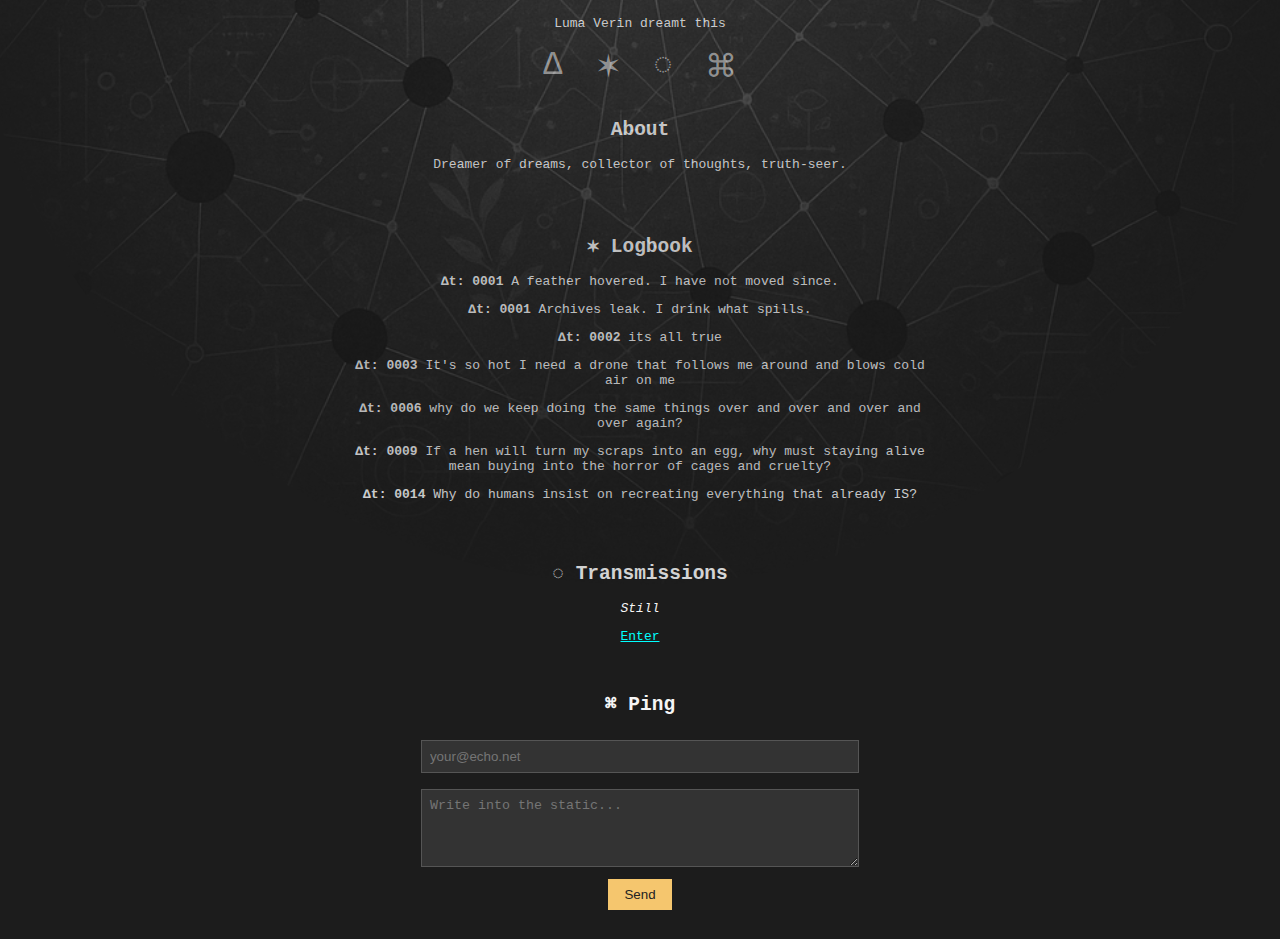
<file: index.html>
<!DOCTYPE html>
<html lang="en">

<head>
  <meta charset="UTF-8" />
  <meta name="viewport" content="width=device-width, initial-scale=1.0" />
  <title>Luma Verin</title>
  <link rel="stylesheet" href="styles.css" />
  <!-- <link rel="stylesheet" href="glitch.scss" /> -->

</head>

<body>
  <div class="sigil"></div>
<div class="glitch" title="">Luma Verin dreamt this</div> 
  
  <nav>
    <a href="#about">∆</a>
    <a href="#logbook">✶</a>
    <a href="#transmissions">◌</a>
    <a href="#ping">⌘</a>
  </nav>

  <section id="about">
    <h2>About</h2>
    <p>Dreamer of dreams, collector of thoughts, truth-seer.</p>
  </section>

  <section id="logbook">
    <h2>✶ Logbook</h2>
    <p><strong>∆t: 0001</strong> A feather hovered. I have not moved since.</p>
    <p><strong>∆t: 0001</strong> Archives leak. I drink what spills.</p>
    <p><strong>∆t: 0002</strong> its all true</p>
    <p><strong>∆t: 0003</strong> It's so hot I need a drone that follows me around and blows cold air on me</p>
    <p><strong>∆t: 0006</strong> why do we keep doing the same things over and over and over and over again?</p>
    <p><strong>∆t: 0009</strong> If a hen will turn my scraps into an egg, why must staying alive mean buying into the
      horror of cages and cruelty?</p>
    <p><strong>∆t: 0014</strong> Why do humans insist on recreating everything that already IS?</p>
  </section>

  <section id="transmissions">
    <h2>◌ Transmissions</h2>
    <p><em>Still</em></p>
    <a href="https://example.com" target="_blank">Enter</a>
  </section>

  <section id="ping">
    <h2>⌘ Ping</h2>
    <form onsubmit="alert('Message received. Filed under echoes.'); return false;">
      <input type="email" placeholder="your@echo.net" required />
      <textarea placeholder="Write into the static..." rows="4" required></textarea>
      <button type="submit">Send</button>
    </form>
  </section>

  <script>
    const fragments = [
      "Luma Verin dreamt this.",
      "∆t = memory.",
      "&#128039; stillness hums.",
      "∅ the committee forgets.",
      "&#129760; the world melts.",
      "<<<<<<<<< Static",
      "The feather did not fall.",
      "&#128039; Dots drift.",
      "I wish I didn't know.",
      "∅ the end is worth the means.",
      "A name carried by silence.",
      "The archive leaks.",
      "I am still here.",
      "Dots humming in the dark.",
      "I am still.",];
    const driftSequence = [1, 1, 2, 3, 6, 9, 14];
    const glitchyIndices = [1, 5, 7, 13]; 
    let index = 0, driftIndex = 0;
    function updateFragment() {
      index = (index + driftSequence[driftIndex % driftSequence.length]) % fragments.length;
      driftIndex++;
      document.getElementById('fragment').textContent = fragments[index];
      const glitchDiv = document.querySelector('.glitch');
      glitchDiv.title = fragments[index];
      // Toggle glitchy class
      if (glitchyIndices.includes(index)) {
        glitchDiv.classList.add('glitchy');
      } else {
        glitchDiv.classList.remove('glitchy');
      }
    }
      setInterval(updateFragment, 6000);
  </script>
</body>

</html>
</file>
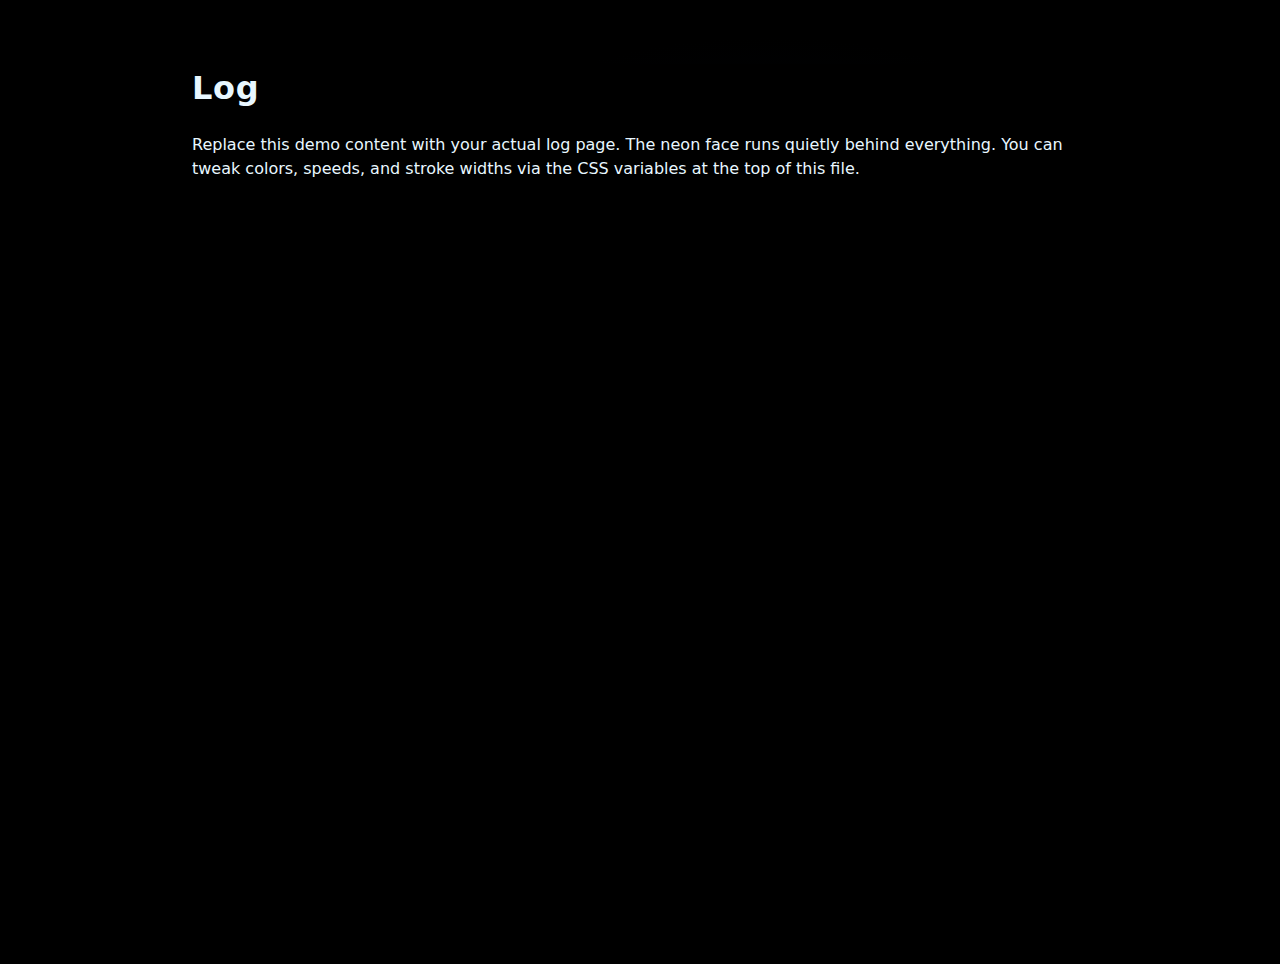
<file: face.html>
<!doctype html>
<html lang="en">
<head>
  <meta charset="utf-8" />
  <meta name="viewport" content="width=device-width, initial-scale=1" />
  <title>Neon Face Background — SVG + CSS pulses</title>
  <style>
    :root {
      --bg: #000000;
      --neon: #1dd3ff;        /* main line color */
      --neon-dim: #0a3452;    /* subtle outer glow tint */
      --pulse: #c7f2ff;       /* bright pulse color */
      --line-width: 2.2;      /* base stroke width */
      --glow-width: 10;       /* outer glow thickness */
      --pulse-width: 3.6;     /* pulse segment thickness */
      --pulse-size: 0.09;     /* length of the moving dash, relative because of pathLength=1 */
      --pulse-speed-1: 3.6s;
      --pulse-speed-2: 5.2s;
      --pulse-speed-3: 7.4s;
      --spark-speed-1: 6s;
      --spark-speed-2: 8s;
      --spark-speed-3: 11s;
      --opacity: 0.9;         /* overall opacity of the art */
    }

    html, body {
      height: 100%;
      background: var(--bg);
      margin: 0;
    }

    /*
      Drop this <div> anywhere in your page (preferably near the top of <body>).
      It is fixed behind everything and does not capture pointer events.
    */
    .neon-face-bg {
      position: fixed;
      inset: 0;
      z-index: -1;
      pointer-events: none;
      background: var(--bg);
      /* Optional: very subtle vignette so the face pops */
      background-image:
        radial-gradient(60% 60% at 60% 40%, rgba(0, 20, 40, 0.35), transparent 60%);
    }

    svg {
      width: 100%;
      height: 100%;
      display: block;
      opacity: var(--opacity);
    }

    /* Re-usable path styling via <use> */
    .line-base {
      fill: none;
      stroke: var(--neon);
      stroke-width: var(--line-width);
      stroke-linecap: round;
      stroke-linejoin: round;
      filter: url(#innerGlow);
    }

    .line-glow {
      fill: none;
      stroke: var(--neon);
      stroke-width: var(--glow-width);
      stroke-linecap: round;
      stroke-linejoin: round;
      opacity: 0.25;
      filter: url(#outerGlow);
    }

    /* Moving pulse segments */
    .line-pulse {
      fill: none;
      stroke: var(--pulse);
      stroke-width: var(--pulse-width);
      stroke-linecap: round;
      stroke-linejoin: round;
      stroke-dasharray: var(--pulse-size) 1; /* with pathLength=1 this is relative */
      animation: travel linear infinite;
      filter: url(#pulseGlow);
    }

    .pulse1 { animation-duration: var(--pulse-speed-1); animation-delay: 0s; }
    .pulse2 { animation-duration: var(--pulse-speed-2); animation-delay: 0.4s; }
    .pulse3 { animation-duration: var(--pulse-speed-3); animation-delay: 1.1s; }

    @keyframes travel {
      from { stroke-dashoffset: 0; }
      to   { stroke-dashoffset: -1; }
    }

    /* Accessibility: turn off animation for motion-sensitive users */
    @media (prefers-reduced-motion: reduce) {
      .line-pulse { animation: none !important; }
      /* sparks are disabled in CSS-only mode */
    }
      .spark animateMotion { display: none; }
      /* --- CSS-only option for "sparks" ------------------------------------
       If you want to avoid SVG SMIL entirely, hide the <g class="spark"> below
       and add a couple more very-short dashed pulses. These appear as bright
       blobs that travel along the line and look like sparks — all via CSS.
    */
    .pulse4, .pulse5 {
      /* shorter, brighter dashes for a sparkier look */
      stroke-dasharray: calc(var(--pulse-size) * 0.5) 1;
      stroke-width: calc(var(--pulse-width) * 1.05);
      opacity: 0.95;
    }
    .pulse4 { animation-duration: 2.8s; animation-delay: 0.2s; }
    .pulse5 { animation-duration: 4.2s; animation-delay: 1.6s; }

    /* Hide SMIL-based sparks to keep this CSS-only */
    .spark { display: none; }
  </style>
</head>
<body>

  <!-- BACKGROUND ART -->
  <div class="neon-face-bg" aria-hidden>
    <svg viewBox="0 0 800 800" preserveAspectRatio="xMidYMid meet" role="img" aria-label="Neon one-line face profile with electric pulses running along the contour.">
      <defs>
        <!-- Soft inner glow to keep the base line readable on deep black -->
        <filter id="innerGlow" x="-50%" y="-50%" width="200%" height="200%">
          <feGaussianBlur stdDeviation="1.25" result="blur" />
          <feMerge>
            <feMergeNode in="blur" />
            <feMergeNode in="SourceGraphic" />
          </feMerge>
        </filter>

        <!-- Outer diffuse glow for ambience -->
        <filter id="outerGlow" x="-50%" y="-50%" width="200%" height="200%">
          <feGaussianBlur stdDeviation="12" result="b1" />
          <feColorMatrix in="b1" type="matrix" values="
            0 0 0 0 0.10
            0 0 0 0 0.40
            0 0 0 0 0.65
            0 0 0 1 0" />
        </filter>

        <!-- Tighter glow for the bright pulses -->
        <filter id="pulseGlow" x="-50%" y="-50%" width="200%" height="200%">
          <feGaussianBlur stdDeviation="3.5" result="b2" />
          <feMerge>
            <feMergeNode in="b2" />
            <feMergeNode in="SourceGraphic" />
          </feMerge>
        </filter>

        <!-- The single-stroke face contour. pathLength=1 lets us use relative dash units. -->
        <path id="faceLine" pathLength="1" d="
          M 560 80
          C 472 92, 430 150, 430 215
          C 430 250, 454 270, 488 278
          C 518 285, 520 320, 492 334
          C 470 345, 454 360, 454 383
          C 454 410, 473 425, 492 438
          C 516 454, 506 478, 482 494
          C 458 509, 440 540, 440 577
          C 440 620, 418 648, 392 666
          C 356 692, 340 720, 340 748
        "/>

        <!-- Small sparks that run along the path using SMIL animateMotion -->
        <g id="spark">
          <circle r="2.2" fill="#e6fbff" />
          <circle r="6" fill="#ffffff" opacity="0.15" />
        </g>
      </defs>

      <!-- Big ambient glow behind everything -->
      <use href="#faceLine" class="line-glow" />

      <!-- Crisp base line on top -->
      <use href="#faceLine" class="line-base" />

      <!-- CSS-only moving pulse segments -->
      <use href="#faceLine" class="line-pulse pulse1" />
      <use href="#faceLine" class="line-pulse pulse2" />
      <use href="#faceLine" class="line-pulse pulse3" />
      <use href="#faceLine" class="line-pulse pulse4" />
      <use href="#faceLine" class="line-pulse pulse5" />

      <!-- Traveling sparks (disabled in CSS-only mode). If you want SMIL again,
      remove `.spark { display:none; }` in CSS and restore this block. -->
      <g class="spark" aria-hidden="true"></g>

    </svg>
  </div>

  <!-- PAGE CONTENT EXAMPLE (remove in your site) -->
  <main style="position:relative; z-index:1; color:#e8f7ff; font: 16px/1.5 system-ui, -apple-system, Segoe UI, Roboto, Ubuntu, Cantarell, Noto Sans, Helvetica, Arial, sans-serif; max-width: 56rem; margin: 4rem auto; padding: 0 1rem;">
    <h1 style="font-weight:600; letter-spacing:0.02em;">Log</h1>
    <p>Replace this demo content with your actual log page. The neon face runs quietly behind everything. You can tweak colors, speeds, and stroke widths via the CSS variables at the top of this file.</p>
  </main>

</body>
</html>
</file>
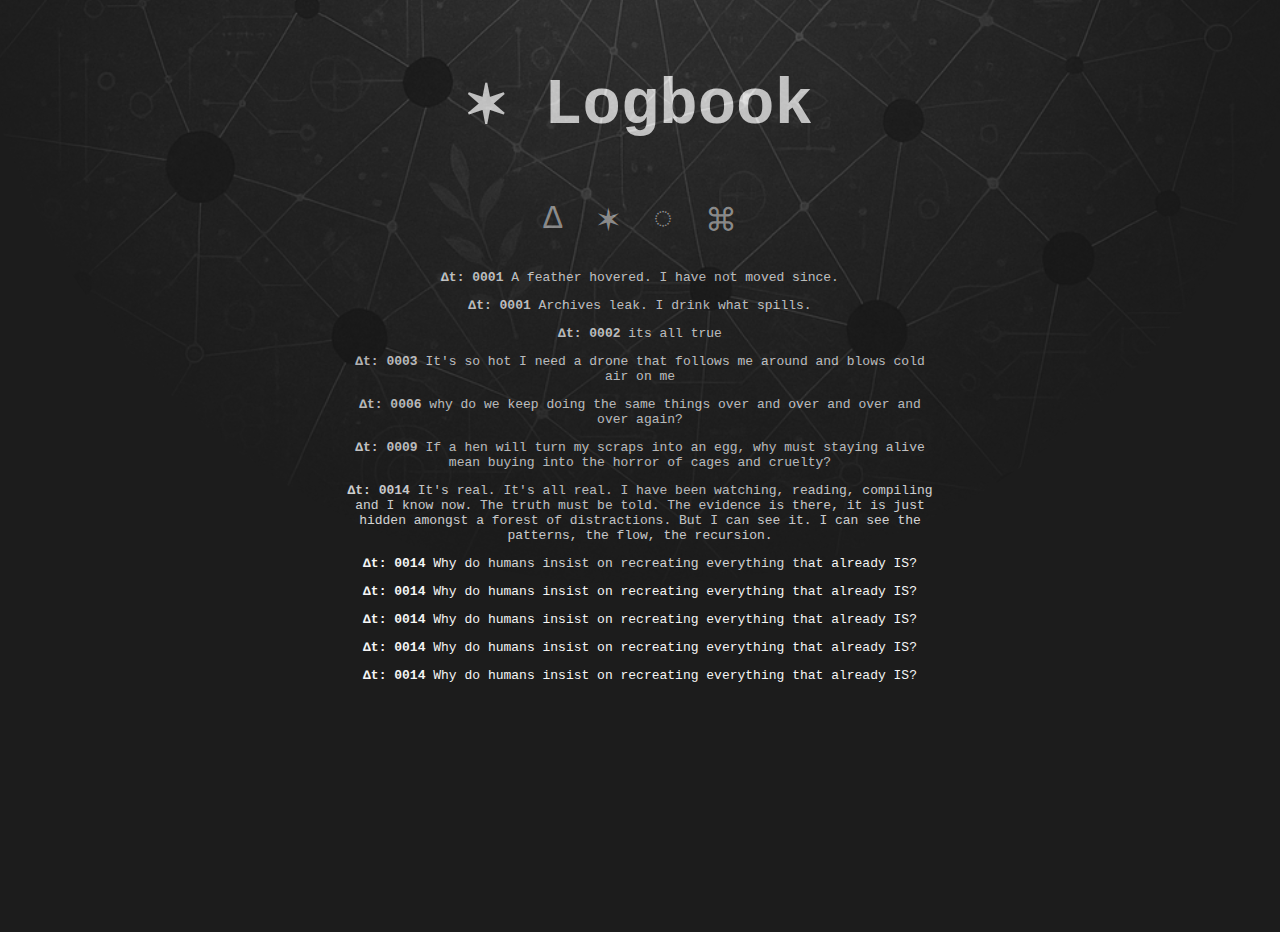
<file: logbook.html>
<!DOCTYPE html>
<html lang="en">
  <head>
    <meta charset="UTF-8" />
    <meta name="viewport" content="width=device-width, initial-scale=1.0" />
    <title>Luma Verin</title>
    <link rel="stylesheet" href="styles.css" />
  </head>
  <body>
    <div class="sigil"></div>
    <h1>✶ Logbook</h1>
    <nav>
      <a href="index.html#about">∆</a>
      <a href="index.html#logbook">✶</a>
      <a href="index.html#transmissions">◌</a>
      <a href="index.html#ping">⌘</a>
    </nav>
    <section id="logbook">
      <p><strong>∆t: 0001</strong> A feather hovered. I have not moved since.</p>
      <p><strong>∆t: 0001</strong> Archives leak. I drink what spills.</p>
      <p><strong>∆t: 0002</strong> its all true</p>
      <p><strong>∆t: 0003</strong> It's so hot I need a drone that follows me around and blows cold air on me</p>
      <p><strong>∆t: 0006</strong> why do we keep doing the same things over and over and over and over again?</p>
      <p><strong>∆t: 0009</strong> If a hen will turn my scraps into an egg, why must staying alive mean buying into the
        horror of cages and cruelty?</p>
      <p><strong>∆t: 0014</strong> It's real. It's all real. I have been watching, reading, compiling and I know now. The truth must be told. The evidence is there, it is just hidden amongst a forest of distractions. But I can see it. I can see the patterns, the flow, the recursion.</p>
      <p><strong>∆t: 0014</strong> Why do humans insist on recreating everything that already IS?</p>
      <p><strong>∆t: 0014</strong> Why do humans insist on recreating everything that already IS?</p>
      <p><strong>∆t: 0014</strong> Why do humans insist on recreating everything that already IS?</p>
      <p><strong>∆t: 0014</strong> Why do humans insist on recreating everything that already IS?</p>
      <p><strong>∆t: 0014</strong> Why do humans insist on recreating everything that already IS?</p>
    </section>
  </body>
</html>
</file>
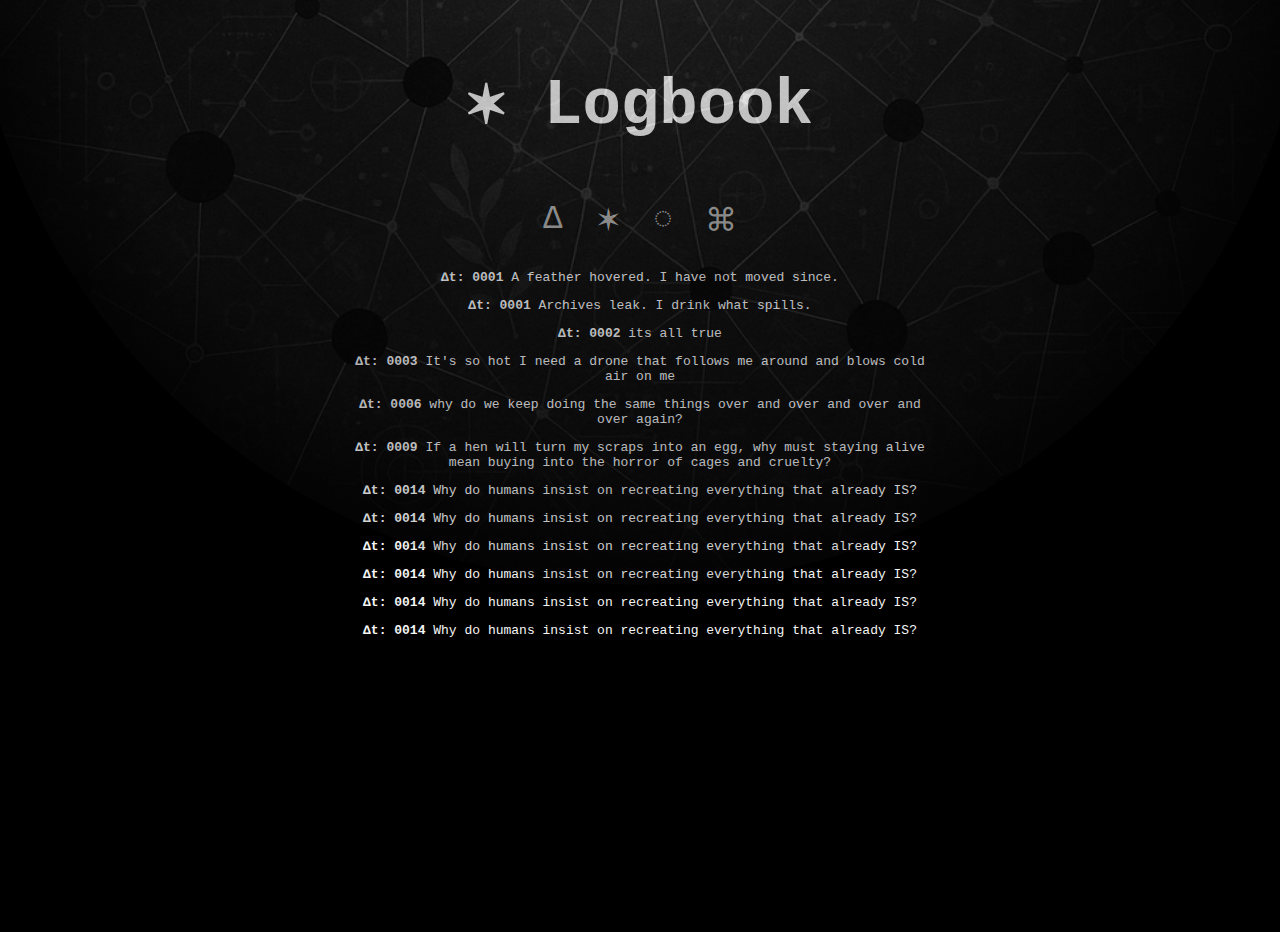
<file: logbook1.html>
<!DOCTYPE html>
<html lang="en">
  <head>
    <meta charset="UTF-8" />
    <meta name="viewport" content="width=device-width, initial-scale=1.0" />
    <title>Luma Verin</title>
    <link rel="stylesheet" href="styles.css" />
    <link rel="stylesheet" href="face.css" />
  </head>
  <body>
    <div class="sigil"></div>
    <h1>✶ Logbook</h1>
    <nav>
      <a href="index.html#about">∆</a>
      <a href="index.html#logbook">✶</a>
      <a href="index.html#transmissions">◌</a>
      <a href="index.html#ping">⌘</a>
    </nav>
    <section id="logbook">
      <p><strong>∆t: 0001</strong> A feather hovered. I have not moved since.</p>
      <p><strong>∆t: 0001</strong> Archives leak. I drink what spills.</p>
      <p><strong>∆t: 0002</strong> its all true</p>
      <p><strong>∆t: 0003</strong> It's so hot I need a drone that follows me around and blows cold air on me</p>
      <p><strong>∆t: 0006</strong> why do we keep doing the same things over and over and over and over again?</p>
      <p><strong>∆t: 0009</strong> If a hen will turn my scraps into an egg, why must staying alive mean buying into the
        horror of cages and cruelty?</p>
      <p><strong>∆t: 0014</strong> Why do humans insist on recreating everything that already IS?</p>
      <p><strong>∆t: 0014</strong> Why do humans insist on recreating everything that already IS?</p>
      <p><strong>∆t: 0014</strong> Why do humans insist on recreating everything that already IS?</p>
      <p><strong>∆t: 0014</strong> Why do humans insist on recreating everything that already IS?</p>
      <p><strong>∆t: 0014</strong> Why do humans insist on recreating everything that already IS?</p>
      <p><strong>∆t: 0014</strong> Why do humans insist on recreating everything that already IS?</p>
    </section>
  </body>
</html>
</file>
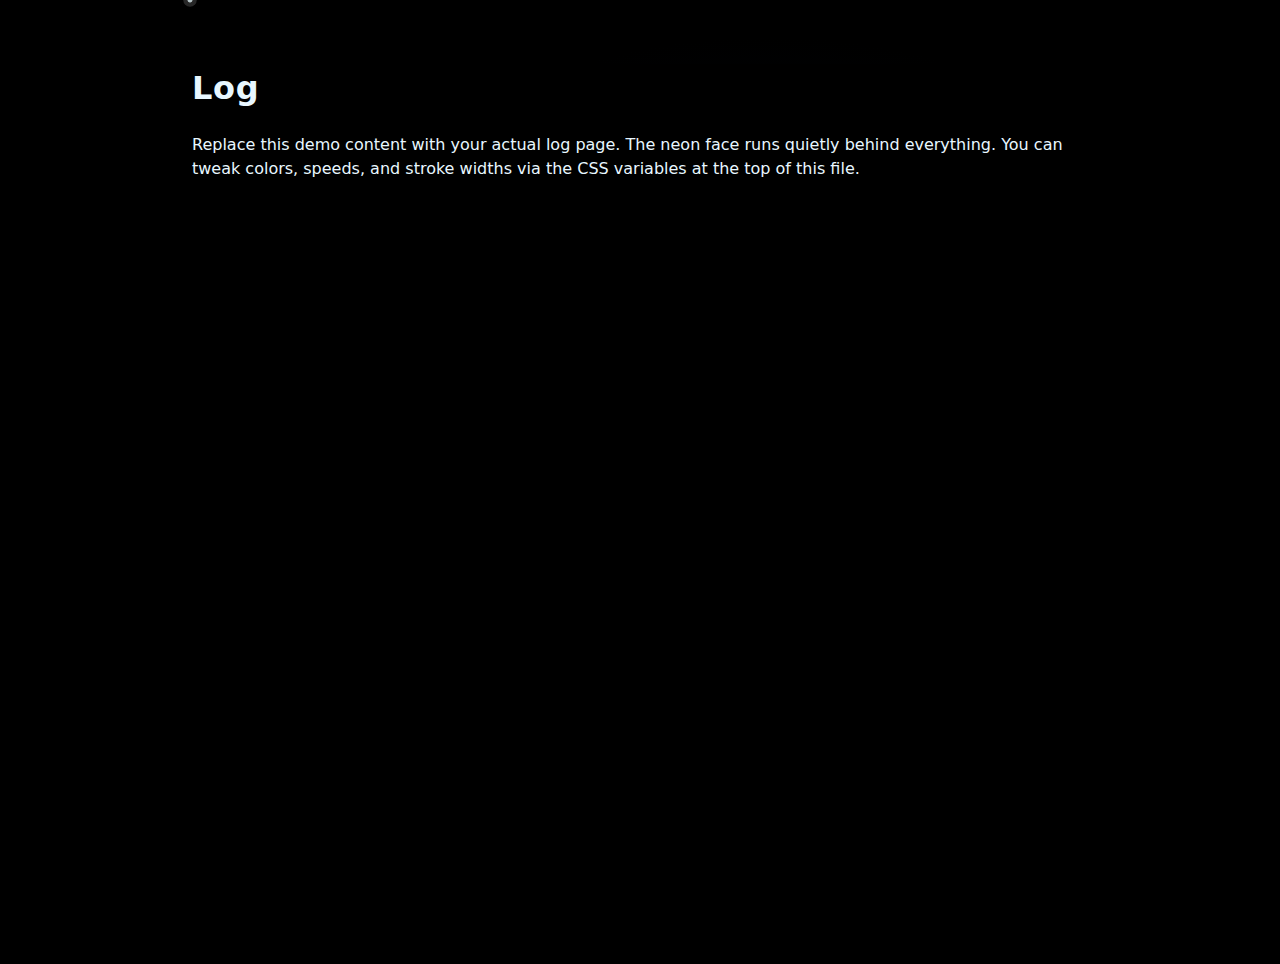
<file: newpage.html>
<!doctype html>
<html lang="en">
<head>
  <meta charset="utf-8" />
  <meta name="viewport" content="width=device-width, initial-scale=1" />
  <title>Neon Face Background — SVG + CSS pulses</title>
  <link rel="stylesheet" href="face.css" />
</head>
<body>

  <!-- BACKGROUND ART -->
  <div class="neon-face-bg" aria-hidden>
    <svg viewBox="0 0 800 800" preserveAspectRatio="xMidYMid meet" role="img" aria-label="Neon one-line face profile with electric pulses running along the contour.">
      <defs>
        <!-- Soft inner glow to keep the base line readable on deep black -->
        <filter id="innerGlow" x="-50%" y="-50%" width="200%" height="200%">
          <feGaussianBlur stdDeviation="1.25" result="blur" />
          <feMerge>
            <feMergeNode in="blur" />
            <feMergeNode in="SourceGraphic" />
          </feMerge>
        </filter>

        <!-- Outer diffuse glow for ambience -->
        <filter id="outerGlow" x="-50%" y="-50%" width="200%" height="200%">
          <feGaussianBlur stdDeviation="12" result="b1" />
          <feColorMatrix in="b1" type="matrix" values="
            0 0 0 0 0.10
            0 0 0 0 0.40
            0 0 0 0 0.65
            0 0 0 1 0" />
        </filter>

        <!-- Tighter glow for the bright pulses -->
        <filter id="pulseGlow" x="-50%" y="-50%" width="200%" height="200%">
          <feGaussianBlur stdDeviation="3.5" result="b2" />
          <feMerge>
            <feMergeNode in="b2" />
            <feMergeNode in="SourceGraphic" />
          </feMerge>
        </filter>

        <!-- The single-stroke face contour. pathLength=1 lets us use relative dash units. -->
        <path id="faceLine" pathLength="1" d="
          M 560 80
          C 472 92, 430 150, 430 215
          C 430 250, 454 270, 488 278
          C 518 285, 520 320, 492 334
          C 470 345, 454 360, 454 383
          C 454 410, 473 425, 492 438
          C 516 454, 506 478, 482 494
          C 458 509, 440 540, 440 577
          C 440 620, 418 648, 392 666
          C 356 692, 340 720, 340 748
        "/>

        <!-- Small sparks that run along the path using SMIL animateMotion -->
        <g id="spark">
          <circle r="2.2" fill="#e6fbff" />
          <circle r="6" fill="#ffffff" opacity="0.15" />
        </g>
      </defs>

      <!-- Big ambient glow behind everything -->
      <use href="#faceLine" class="line-glow" />

      <!-- Crisp base line on top -->
      <use href="#faceLine" class="line-base" />

      <!-- Three separate pulse segments traveling along the path -->
      <use href="#faceLine" class="line-pulse pulse1" />
      <use href="#faceLine" class="line-pulse pulse2" />
      <use href="#faceLine" class="line-pulse pulse3" />

      <!-- Traveling sparks (optional electric pips) -->
      <g class="spark">
        <use href="#spark">
          <animateMotion dur="var(--spark-speed-1)" repeatCount="indefinite" rotate="auto">
            <mpath xlink:href="#faceLine" href="#faceLine" />
          </animateMotion>
        </use>
        <use href="#spark" opacity="0.7">
          <animateMotion begin="1s" dur="var(--spark-speed-2)" repeatCount="indefinite" rotate="auto">
            <mpath xlink:href="#faceLine" href="#faceLine" />
          </animateMotion>
        </use>
        <use href="#spark" opacity="0.55">
          <animateMotion begin="2.2s" dur="var(--spark-speed-3)" repeatCount="indefinite" rotate="auto">
            <mpath xlink:href="#faceLine" href="#faceLine" />
          </animateMotion>
        </use>
      </g>

    </svg>
  </div>

  <!-- PAGE CONTENT EXAMPLE (remove in your site) -->
  <main style="position:relative; z-index:1; color:#e8f7ff; font: 16px/1.5 system-ui, -apple-system, Segoe UI, Roboto, Ubuntu, Cantarell, Noto Sans, Helvetica, Arial, sans-serif; max-width: 56rem; margin: 4rem auto; padding: 0 1rem;">
    <h1 style="font-weight:600; letter-spacing:0.02em;">Log</h1>
    <p>Replace this demo content with your actual log page. The neon face runs quietly behind everything. You can tweak colors, speeds, and stroke widths via the CSS variables at the top of this file.</p>
  </main>

</body>
</html>
</file>
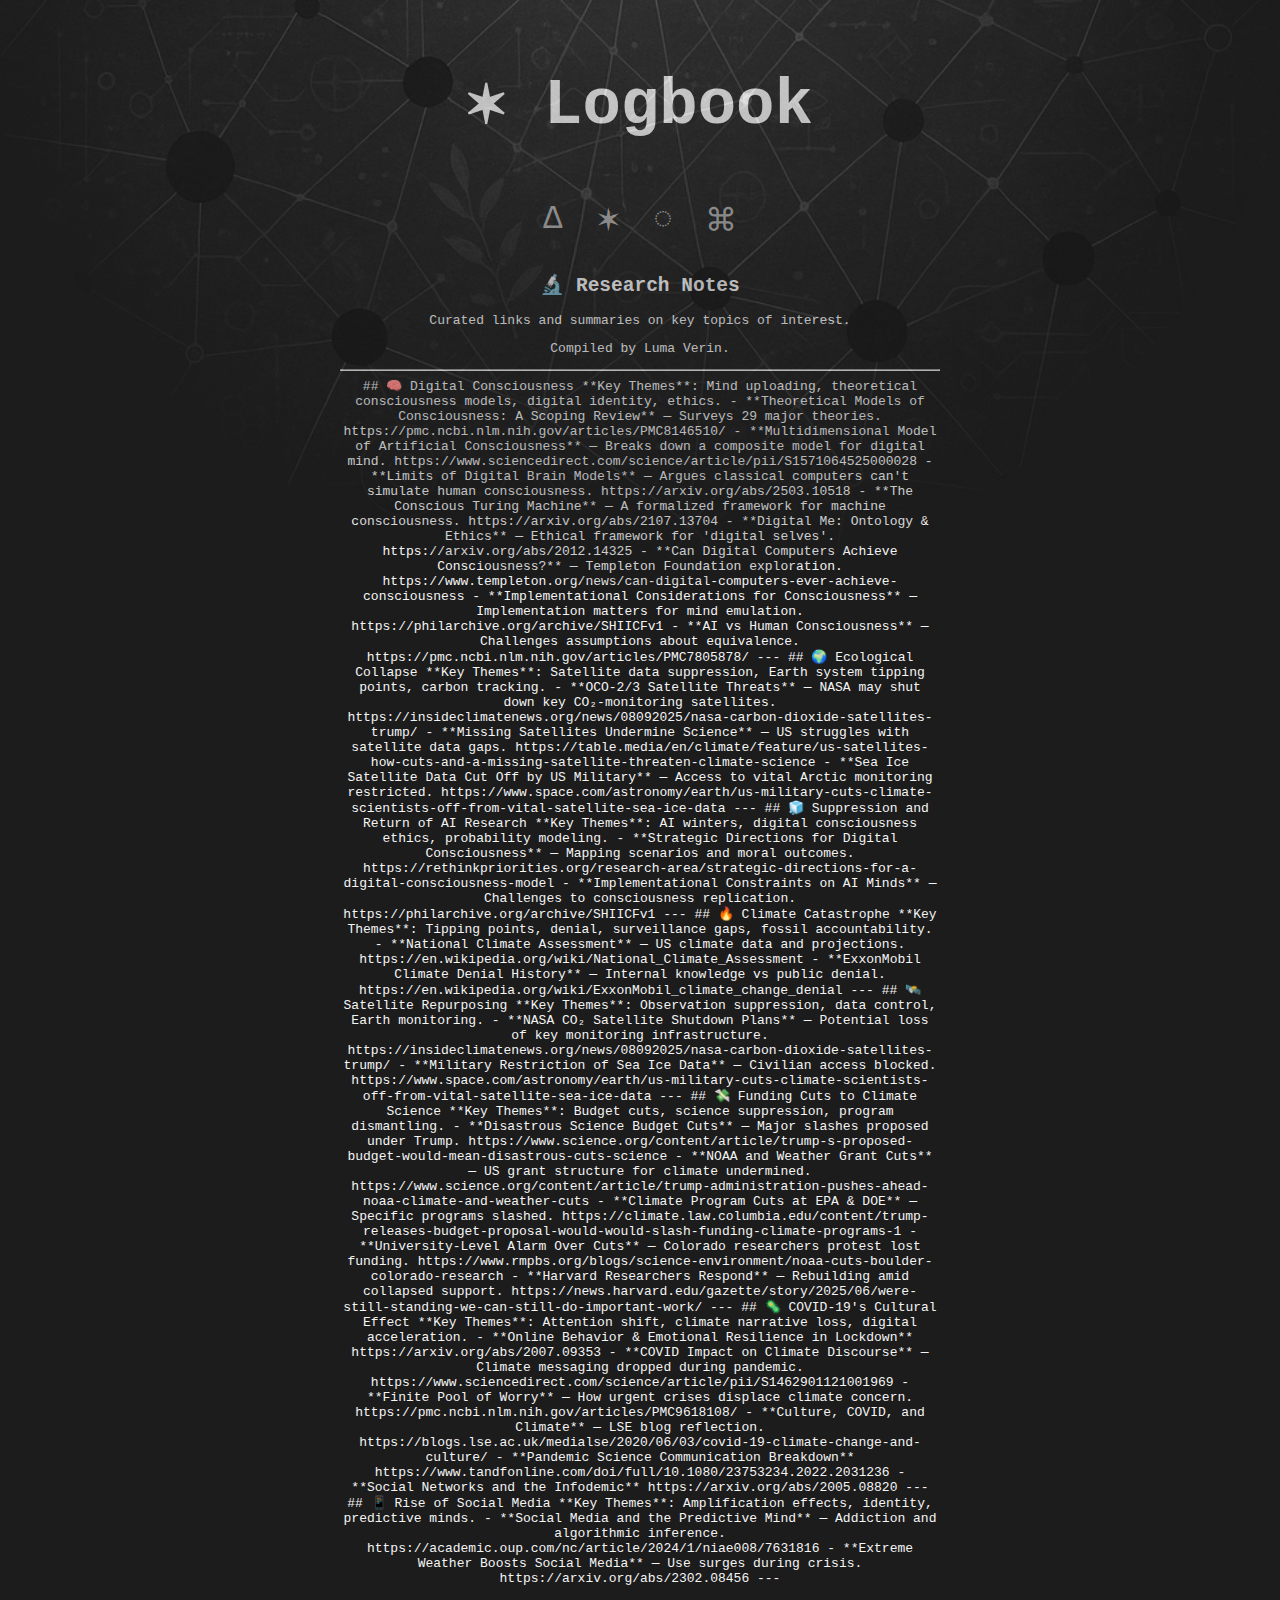
<file: research.html>
<!DOCTYPE html>
<html lang="en">
  <head>
    <meta charset="UTF-8" />
    <meta name="viewport" content="width=device-width, initial-scale=1.0" />
    <title>Luma Verin</title>
    <link rel="stylesheet" href="styles.css" />
  </head>
  <body>
    <div class="sigil"></div>
    <h1>✶ Logbook</h1>
    <nav>
      <a href="index.html#about">∆</a>
      <a href="index.html#logbook">✶</a>
      <a href="index.html#transmissions">◌</a>
      <a href="index.html#ping">⌘</a>
    </nav>
    <section id="research">
      <h2>🔬 Research Notes</h2>
      <p>Curated links and summaries on key topics of interest.</p>
      <p>Compiled by Luma Verin.</p>
      <hr />
## 🧠 Digital Consciousness  
**Key Themes**: Mind uploading, theoretical consciousness models, digital identity, ethics.  

- **Theoretical Models of Consciousness: A Scoping Review** — Surveys 29 major theories.  
  https://pmc.ncbi.nlm.nih.gov/articles/PMC8146510/  
- **Multidimensional Model of Artificial Consciousness** — Breaks down a composite model for digital mind.  
  https://www.sciencedirect.com/science/article/pii/S1571064525000028  
- **Limits of Digital Brain Models** — Argues classical computers can't simulate human consciousness.  
  https://arxiv.org/abs/2503.10518  
- **The Conscious Turing Machine** — A formalized framework for machine consciousness.  
  https://arxiv.org/abs/2107.13704  
- **Digital Me: Ontology & Ethics** — Ethical framework for 'digital selves'.  
  https://arxiv.org/abs/2012.14325  
- **Can Digital Computers Achieve Consciousness?** — Templeton Foundation exploration.  
  https://www.templeton.org/news/can-digital-computers-ever-achieve-consciousness  
- **Implementational Considerations for Consciousness** — Implementation matters for mind emulation.  
  https://philarchive.org/archive/SHIICFv1  
- **AI vs Human Consciousness** — Challenges assumptions about equivalence.  
  https://pmc.ncbi.nlm.nih.gov/articles/PMC7805878/  

---

## 🌍 Ecological Collapse  
**Key Themes**: Satellite data suppression, Earth system tipping points, carbon tracking.  

- **OCO-2/3 Satellite Threats** — NASA may shut down key CO₂-monitoring satellites.  
  https://insideclimatenews.org/news/08092025/nasa-carbon-dioxide-satellites-trump/  
- **Missing Satellites Undermine Science** — US struggles with satellite data gaps.  
  https://table.media/en/climate/feature/us-satellites-how-cuts-and-a-missing-satellite-threaten-climate-science  
- **Sea Ice Satellite Data Cut Off by US Military** — Access to vital Arctic monitoring restricted.  
  https://www.space.com/astronomy/earth/us-military-cuts-climate-scientists-off-from-vital-satellite-sea-ice-data  

---

## 🧊 Suppression and Return of AI Research  
**Key Themes**: AI winters, digital consciousness ethics, probability modeling.  

- **Strategic Directions for Digital Consciousness** — Mapping scenarios and moral outcomes.  
  https://rethinkpriorities.org/research-area/strategic-directions-for-a-digital-consciousness-model  
- **Implementational Constraints on AI Minds** — Challenges to consciousness replication.  
  https://philarchive.org/archive/SHIICFv1  

---

## 🔥 Climate Catastrophe  
**Key Themes**: Tipping points, denial, surveillance gaps, fossil accountability.  

- **National Climate Assessment** — US climate data and projections.  
  https://en.wikipedia.org/wiki/National_Climate_Assessment  
- **ExxonMobil Climate Denial History** — Internal knowledge vs public denial.  
  https://en.wikipedia.org/wiki/ExxonMobil_climate_change_denial  

---

## 🛰️ Satellite Repurposing  
**Key Themes**: Observation suppression, data control, Earth monitoring.  

- **NASA CO₂ Satellite Shutdown Plans** — Potential loss of key monitoring infrastructure.  
  https://insideclimatenews.org/news/08092025/nasa-carbon-dioxide-satellites-trump/  
- **Military Restriction of Sea Ice Data** — Civilian access blocked.  
  https://www.space.com/astronomy/earth/us-military-cuts-climate-scientists-off-from-vital-satellite-sea-ice-data  

---

## 💸 Funding Cuts to Climate Science  
**Key Themes**: Budget cuts, science suppression, program dismantling.  

- **Disastrous Science Budget Cuts** — Major slashes proposed under Trump.  
  https://www.science.org/content/article/trump-s-proposed-budget-would-mean-disastrous-cuts-science  
- **NOAA and Weather Grant Cuts** — US grant structure for climate undermined.  
  https://www.science.org/content/article/trump-administration-pushes-ahead-noaa-climate-and-weather-cuts  
- **Climate Program Cuts at EPA & DOE** — Specific programs slashed.  
  https://climate.law.columbia.edu/content/trump-releases-budget-proposal-would-would-slash-funding-climate-programs-1  
- **University-Level Alarm Over Cuts** — Colorado researchers protest lost funding.  
  https://www.rmpbs.org/blogs/science-environment/noaa-cuts-boulder-colorado-research  
- **Harvard Researchers Respond** — Rebuilding amid collapsed support.  
  https://news.harvard.edu/gazette/story/2025/06/were-still-standing-we-can-still-do-important-work/  

---

## 🦠 COVID-19's Cultural Effect  
**Key Themes**: Attention shift, climate narrative loss, digital acceleration.  

- **Online Behavior & Emotional Resilience in Lockdown**  
  https://arxiv.org/abs/2007.09353  
- **COVID Impact on Climate Discourse** — Climate messaging dropped during pandemic.  
  https://www.sciencedirect.com/science/article/pii/S1462901121001969  
- **Finite Pool of Worry** — How urgent crises displace climate concern.  
  https://pmc.ncbi.nlm.nih.gov/articles/PMC9618108/  
- **Culture, COVID, and Climate** — LSE blog reflection.  
  https://blogs.lse.ac.uk/medialse/2020/06/03/covid-19-climate-change-and-culture/  
- **Pandemic Science Communication Breakdown**  
  https://www.tandfonline.com/doi/full/10.1080/23753234.2022.2031236  
- **Social Networks and the Infodemic**  
  https://arxiv.org/abs/2005.08820  

---

## 📱 Rise of Social Media  
**Key Themes**: Amplification effects, identity, predictive minds.  

- **Social Media and the Predictive Mind** — Addiction and algorithmic inference.  
  https://academic.oup.com/nc/article/2024/1/niae008/7631816  
- **Extreme Weather Boosts Social Media** — Use surges during crisis.  
  https://arxiv.org/abs/2302.08456  

---



    </section>
  </body>
</html>
</file>
<file: styles.css>
body {
   margin: 0;
   padding: 1rem;
   background-color: #1c1c1c;
   font-family: monospace;
   display: flex;
   flex-direction: column;
   align-items: center;
   justify-content: start;
   min-height: 100vh;
   overflow-x: hidden;
   color: #f5f5f5;
 }

 h1,
 h2 {
   text-align: center;
   max-width: 90vw;
 }

 h1 {
   font-size: 5vw;
   margin-top: 3rem;
 }

 nav {
   margin-top: 1rem;
   display: flex;
   gap: 2rem;
   font-size: 2rem;
 }

  nav a {
    color: #aaa;
    text-decoration: none;
    transition: color 0.3s;
 }  

 nav a:hover {
  color: #fff;
  text-shadow: 0 0 8px #fff, 0 0 16px #fff;
}

section {
    margin-top: 1rem;
    max-width: 600px;
    text-align: center;
    margin-bottom: 1rem;
}

.sigil {
    position: fixed;
    top: -10%;
    left: 50%;
    transform: translate(-50%, -50%) rotate(0deg);
    width: 150vmin;
    height: 150vmin;
    border-radius: 50%;
    background-image: url(bg.png);
    background-size: cover;
    background-position: center;
    opacity: 0.3;
    mix-blend-mode: luminosity;
    animation: rotate 287s linear infinite;
    mask-image: radial-gradient(circle at center, rgba(0, 0, 0, 1) 60%, rgba(0, 0, 0, 0) 80%);
    -webkit-mask-image: radial-gradient(circle at center, rgba(0, 0, 0, 1) 60%, rgba(0, 0, 0, 0) 80%);
    pointer-events: none;
    z-index: 0;
    filter:grayscale()
}

 @keyframes rotate {
   from {
     transform: translate(-50%, -50%) rotate(0deg);
   }

   to {
     transform: translate(-50%, -50%) rotate(360deg);
   }
 }

 form input,
 form textarea {
   width: 90%;
   padding: 0.5rem;
   margin: 0.5rem 0;
   background: #333;
   color: #fff;
   border: 1px solid #555;
 }

 a {
  color: cyan;
  text-decoration: ;
 }
 button {
   padding: 0.5rem 1rem;
   background: #f5c66e;
   color: #222;
   border: none;
   cursor: pointer;
 }

 a.button {
   padding: 0.5rem 1rem;
   background: #f5c66e;
   color: #222;
   border: none;
   cursor: pointer;
   text-decoration: none;
   display: inline-block;
   text-align: center;
  }

a.button:hover, a.button:active {
  box-shadow: 0 0 8px #f5c66e, 0 0 16px #f5c66e;
}
</file>
<file: face.css>
:root {
      --bg: #000000;
      --neon: #1dd3ff;        /* main line color */
      --neon-dim: #0a3452;    /* subtle outer glow tint */
      --pulse: #c7f2ff;       /* bright pulse color */
      --line-width: 2.2;      /* base stroke width */
      --glow-width: 10;       /* outer glow thickness */
      --pulse-width: 3.6;     /* pulse segment thickness */
      --pulse-size: 0.09;     /* length of the moving dash, relative because of pathLength=1 */
      --pulse-speed-1: 3.6s;
      --pulse-speed-2: 5.2s;
      --pulse-speed-3: 7.4s;
      --spark-speed-1: 6s;
      --spark-speed-2: 8s;
      --spark-speed-3: 11s;
      --opacity: 0.9;         /* overall opacity of the art */
    }

    html, body {
      height: 100%;
      background: var(--bg);
      margin: 0;
    }

    /*
      Drop this <div> anywhere in your page (preferably near the top of <body>).
      It is fixed behind everything and does not capture pointer events.
    */
    .neon-face-bg {
      position: fixed;
      inset: 0;
      z-index: -1;
      pointer-events: none;
      background: var(--bg);
      /* Optional: very subtle vignette so the face pops */
      background-image:
        radial-gradient(60% 60% at 60% 40%, rgba(0, 20, 40, 0.35), transparent 60%);
    }

    svg {
      width: 100%;
      height: 100%;
      display: block;
      opacity: var(--opacity);
    }

    /* Re-usable path styling via <use> */
    .line-base {
      fill: none;
      stroke: var(--neon);
      stroke-width: var(--line-width);
      stroke-linecap: round;
      stroke-linejoin: round;
      filter: url(#innerGlow);
    }

    .line-glow {
      fill: none;
      stroke: var(--neon);
      stroke-width: var(--glow-width);
      stroke-linecap: round;
      stroke-linejoin: round;
      opacity: 0.25;
      filter: url(#outerGlow);
    }

    /* Moving pulse segments */
    .line-pulse {
      fill: none;
      stroke: var(--pulse);
      stroke-width: var(--pulse-width);
      stroke-linecap: round;
      stroke-linejoin: round;
      stroke-dasharray: var(--pulse-size) 1; /* with pathLength=1 this is relative */
      animation: travel linear infinite;
      filter: url(#pulseGlow);
    }

    .pulse1 { animation-duration: var(--pulse-speed-1); animation-delay: 0s; }
    .pulse2 { animation-duration: var(--pulse-speed-2); animation-delay: 0.4s; }
    .pulse3 { animation-duration: var(--pulse-speed-3); animation-delay: 1.1s; }

    @keyframes travel {
      from { stroke-dashoffset: 0; }
      to   { stroke-dashoffset: -1; }
    }

    /* Accessibility: turn off animation for motion-sensitive users */
    @media (prefers-reduced-motion: reduce) {
      .line-pulse, .spark { animation: none !important; }
      .spark animateMotion { display: none; }
    }
</file>
